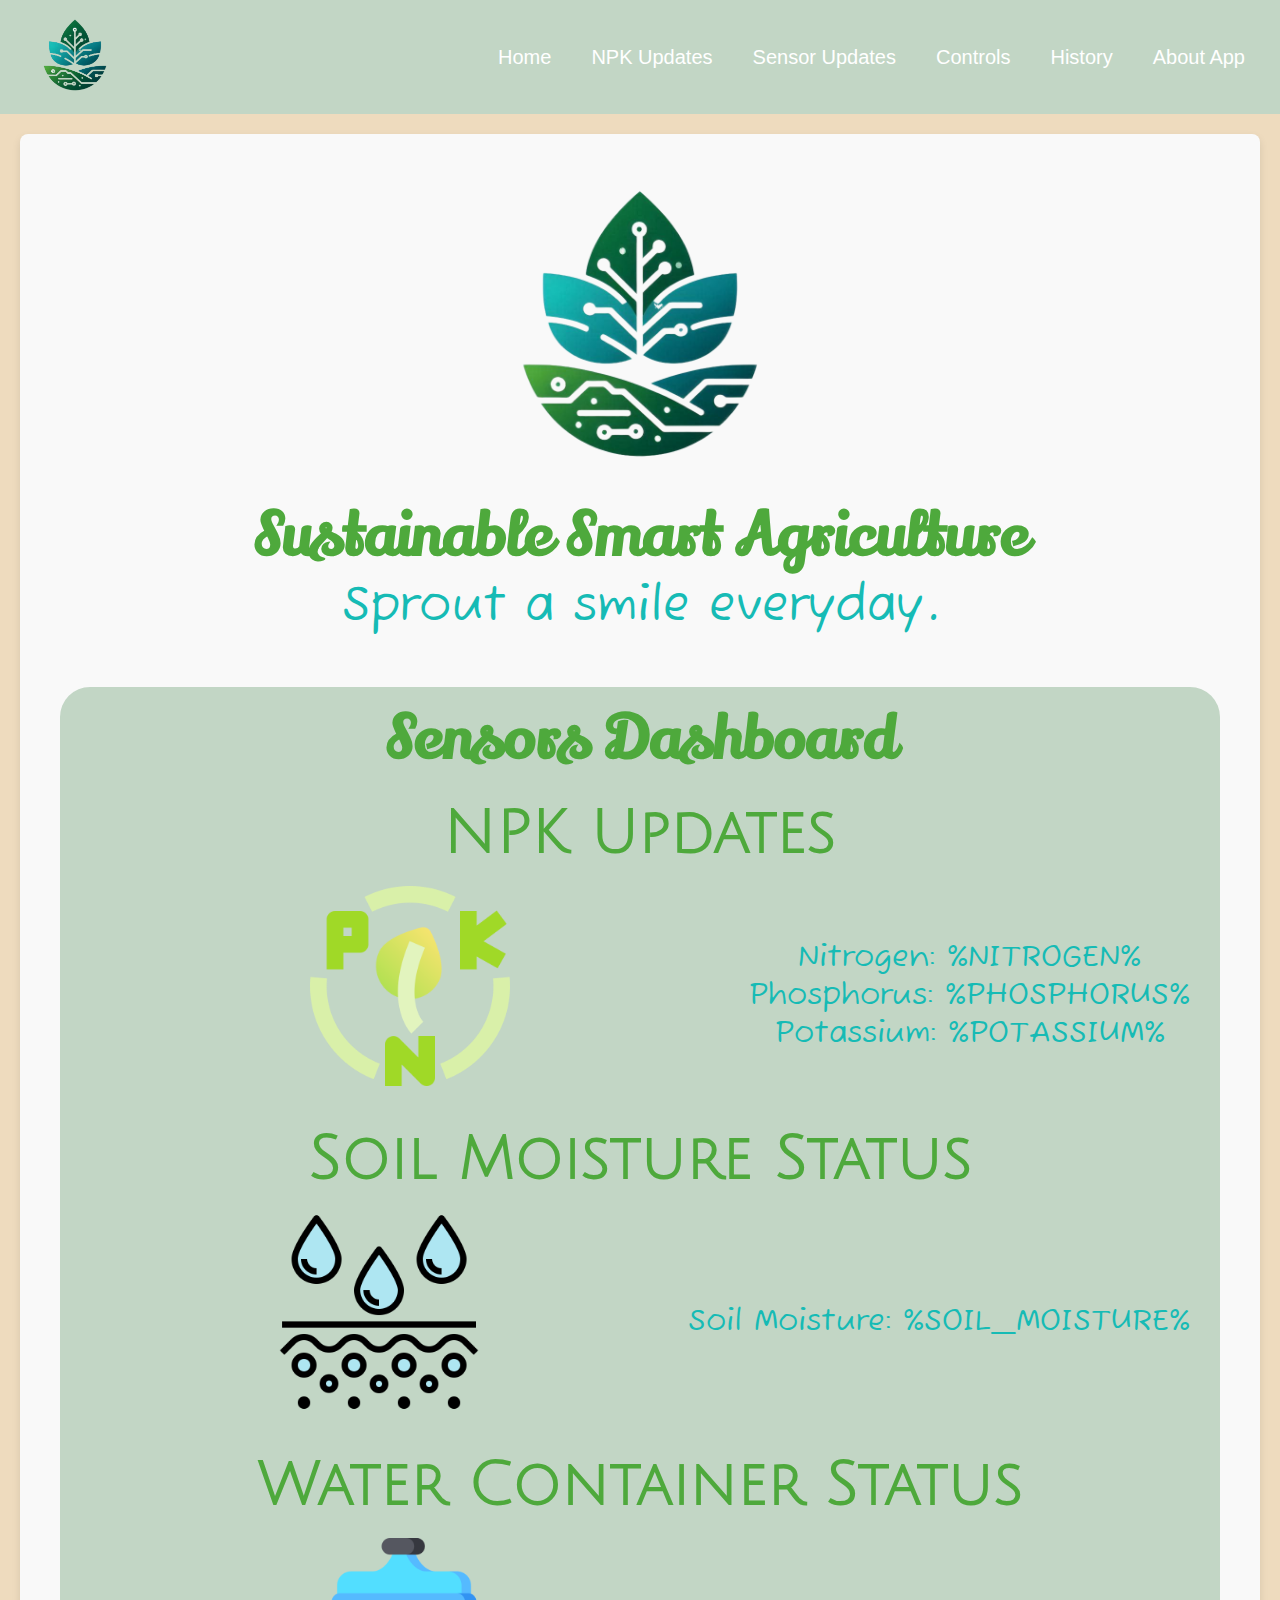
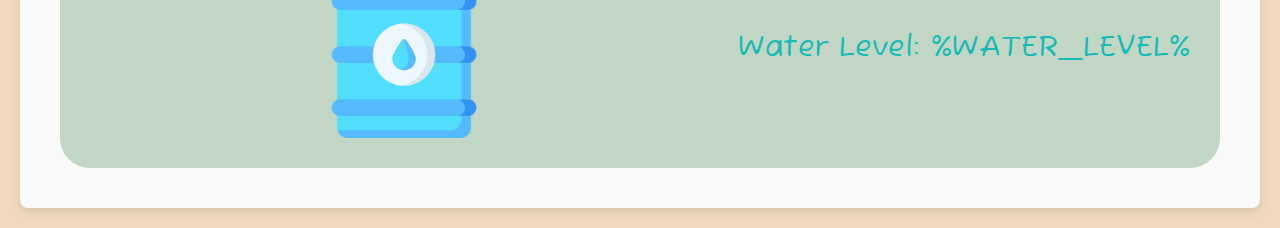
<file: index.html>
<!DOCTYPE html>
<html lang="en">

<head>
    <meta charset="UTF-8">
    <meta name="viewport" content="width=device-width, initial-scale=1.0">
    <title>Sustainable Smart Agriculture</title>
    <link rel="icon" type="image/x-icon" href="logo_wbg.jpeg">
    <link rel="stylesheet" href="styles.css">
    <link href="https://fonts.googleapis.com/css2?family=Fuzzy+Bubbles&family=Lily+Script+One&display=swap"
        rel="stylesheet">
    <link href="https://fonts.googleapis.com/css2?family=Julius+Sans+One&display=swap" rel="stylesheet">
</head>

<body>
    <!-- Navigation Bar for broader devices like tablets and pcs -->
    <div class="navbar">
        <span class="menu-icon" onclick="openNav()">
            <img src="menu.png" alt="Menu Icon" />
        </span>
        <a href="#" class="logo">
            <img src="logo.png" alt="Logo" />
        </a>
        <div class="nav-links">
            <a onclick="showSection('home')">Home</a>
            <a onclick="showSection('npk-updates')">NPK Updates</a>
            <a onclick="showSection('sensor-updates')">Sensor Updates</a>
            <a onclick="showSection('controls')">Controls</a>
            <a onclick="showSection('history')">History</a>
            <a onclick="showSection('about-app')">About App</a>
        </div>
    </div>

    <!-- Side Navigation Dashboard for more compact devices like mobile phones -->
    <div id="mySideNav" class="sidenav">
        <span class="closebtn" onclick="closeNav()">
            <img src="close.png" alt="Close Icon" />
        </span>
        <div class="card">
            <img src="logo.png" alt="Logo Placeholder" class="logo-placeholder">
        </div>
        <a onclick="showSection('home')">Home</a>
        <a onclick="showSection('npk-updates')">NPK Updates</a>
        <a onclick="showSection('sensor-updates')">Sensor Updates</a>
        <a onclick="showSection('controls')">Controls</a>
        <a onclick="showSection('history')">History</a>
        <a onclick="showSection('about-app')">About App</a>
    </div>

    <!-- Sections -->
    <div id="home" class="section">
        <img src="logo.png" alt="Logo" />
        <h1>Sustainable Smart Agriculture</h1>
        <p>Sprout a smile everyday.</p>
        <div class="dashboard">
            <h1>Sensors Dashboard</h1>
            <h1 class="dashboard-title">NPK Updates</h1>
            <span class="update-content">
                <img src="npk.png" alt="NPK Icon" />
                <div class="npk-values">
                    <p>Nitrogen: %NITROGEN%</p>
                    <p>Phosphorus: %PHOSPHORUS%</p>
                    <p>Potassium: %POTASSIUM%</p>
                </div>
            </span>
            <h1 class="dashboard-title">Soil Moisture Status</h1>
            <span class="update-content">
                <img src="soil_moisture.png" alt="Soil Moisture Icon" />
                <p>Soil Moisture: %SOIL_MOISTURE%</p>
            </span>
            <h1 class="dashboard-title">Water Container Status</h1>
            <span class="update-content">
                <img src="water_level.png" alt="water_level Icon" />
                <p>Water Level: %WATER_LEVEL%</p>
            </span>
        </div>
    </div>
    <div id="npk-updates" class="section" style="display: none;">
        <h1>NPK Updates</h1>
        <h2 class="design" id="currentNitro">Current Nitrogen: %NITROGEN%</h2>
        <div id="chart-nitrogen" class="container"></div>
        <h2 class="design" id="currentPhos">Current Phosphorus: %PHOSPHORUS%</h2>
        <div id="chart-phosphorus" class="container"></div>
        <h2 class="design" id="currentPota">Current Potassium: %POTASSIUM%</h2>
        <div id="chart-potassium" class="container"></div>
    </div>
    <div id="sensor-updates" class="section" style="display: none;">
        <h1>Sensor Updates</h1>
        <h2 class="design" id="currentMoisture">Current Moisture: %MOISTURE%</h2>
        <div class="legend">
            <div class="legend-item">
                <img src="wet.png" alt="Wet Icon" class="legend-icon">
                <span>0-500: Soil is too <strong>wet</strong></span>
            </div>
            <div class="legend-item">
                <img src="perfect.png" alt="Perfect Condition Icon" class="legend-icon">
                <span>501-749: Soil is in <strong>perfect condition</strong></span>
            </div>
            <div class="legend-item">
                <img src="dry.png" alt="Dry Icon" class="legend-icon">
                <span> 750 or greater: Soil is <strong>dry</strong></span>
            </div>
        </div>
        <div id="chart-moisture" class="container"></div>
        <div class="water-level-update">
            <img src="water_level.png" alt="Water Level Icon">
            <h2>Water Container Status</h2>
            <h1><strong>0%</strong></h1>
        </div>
    </div>
    <div id="controls" class="section" style="display: none;">
        <h1>Controllers</h1>
        <div class="control-card" id="water-control">
            <img class="control-img" src="water_pump.png" alt="Water Pump Icon" />
            <span class="control-info">
                <p>Water Pump: <strong>Off</strong></p>
                <label class="switch">
                    <input type="checkbox" id="toggleWaterPump" onclick="toggleWaterPump()">
                    <span class="slider"></span>
                </label>
            </span>
        </div>
        <div class="control-card" id="fertilizer-control">
            <img class="control-img" src="fertilizer_pump.png" alt="Fertilizer Pump Icon" />
            <span class="control-info">
                <p>Fertilizer Pump: <strong>Off</strong></p>
                <label class="switch">
                    <input type="checkbox" id="toggleFertilizerPump" onclick="toggleFertilizerPump()">
                    <span class="slider"></span>
                </label>
            </span>
        </div>
        <div class="control-card" id="roof-control">
            <img class="control-img" src="roof.png" alt="Roof Icon" />
            <span class="control-info">
                <p>Roof: <strong>Closed</strong></p>
                <label class="switch">
                    <input type="checkbox" id="toggleRoof" onclick="toggleRoof()">
                    <span class="slider"></span>
                </label>
            </span>
        </div>
    </div>
    <div id="history" class="section" style="display: none;">
        <h1>History</h1>
        <p>This is the history section.</p>
    </div>
    <div id="about-app" class="section" style="display: none;">
        <h1>About the App</h1>
        <p>Information about this application.</p>
    </div>
    <script src="script.js"></script>
    <script src="https://code.highcharts.com/highcharts.js"></script>
    <script>
        var chartT = new Highcharts.Chart({
            chart: { renderTo: 'chart-nitrogen' },
            title: {
                text: 'NPK: Nitrogen',
                style: {
                    fontSize: '18px',
                    fontWeight: 'bold',
                    color: '#4EA93C',
                    fontFamily: "'Fuzzy Bubbles', sans-serif"
                }
            },
            series: [{
                showInLegend: false,
                data: []
            }],
            plotOptions: {
                line: {
                    animation: false,
                    dataLabels: { enabled: true }
                },
                series: { color: '#059e8a' }
            },
            xAxis: {
                type: 'datetime',
                dateTimeLabelFormats: {
                    second: '%M:%S',
                    minute: '%H:%M',
                    hour: '%H:%M',
                    day: '%e. %b',
                    week: '%e. %b',
                    month: '%b \'%y',
                    year: '%Y'
                }
            },
            yAxis: {
                title: {
                    text: 'Nitrogen (mg/kg)',
                    style: {
                        fontSize: '12px',
                        fontWeight: 'light',
                        color: '#4EA93C',
                        fontFamily: "'Fuzzy Bubbles', sans-serif"
                    }
                }
            },
            credits: { enabled: false }
        });
        setInterval(function () {
            var xhttp = new XMLHttpRequest();
            xhttp.onreadystatechange = function () {
                if (this.readyState == 4 && this.status == 200) {
                    var x = (new Date()).getTime(),
                        y = parseFloat(this.responseText);
                    if (chartT.series[0].data.length > 40) {
                        chartT.series[0].addPoint([x, y], true, true, true);
                    } else {
                        chartT.series[0].addPoint([x, y], true, false, true);
                    }
                    const paragraphElement = document.getElementById("currentNitro");
                    if (paragraphElement) {
                        paragraphElement.textContent = "Current Nitrogen (mg/kg): " + this.response + "mg/kg";
                    }
                }
            };
            xhttp.open("GET", "/temperature", true);
            xhttp.send();
        }, 1000);

        var chartH = new Highcharts.Chart({
            chart: { renderTo: 'chart-phosphorus' },
            title: {
                text: 'NPK: Phosphorus',
                style: {
                    fontSize: '18px',
                    fontWeight: 'bold',
                    color: '#4EA93C',
                    fontFamily: "'Fuzzy Bubbles', sans-serif"
                }
            },
            series: [{
                showInLegend: false,
                data: []
            }],
            plotOptions: {
                line: {
                    animation: false,
                    dataLabels: { enabled: true }
                }
            },
            xAxis: {
                type: 'datetime',
                dateTimeLabelFormats: {
                    second: '%M:%S',
                    minute: '%H:%M',
                    hour: '%H:%M',
                    day: '%e. %b',
                    week: '%e. %b',
                    month: '%b \'%y',
                    year: '%Y'
                }
            },
            yAxis: {
                title: {
                    text: 'Phosphorus (mg/kg)',
                    style: {
                        fontSize: '12px',
                        fontWeight: 'light',
                        color: '#4EA93C',
                        fontFamily: "'Fuzzy Bubbles', sans-serif"
                    }
                }
            },
            credits: { enabled: false }
        });
        setInterval(function () {
            var xhttp = new XMLHttpRequest();
            xhttp.onreadystatechange = function () {
                if (this.readyState == 4 && this.status == 200) {
                    var x = (new Date()).getTime(),
                        y = parseFloat(this.responseText);
                    if (chartH.series[0].data.length > 40) {
                        chartH.series[0].addPoint([x, y], true, true, true);
                    } else {
                        chartH.series[0].addPoint([x, y], true, false, true);
                    }
                    const paragraphElement = document.getElementById("currentPhos");
                    if (paragraphElement) {
                        paragraphElement.textContent = "Current Phosphorus (mg/kg): " + this.response + "mg/kg";
                    }
                }
            };
            xhttp.open("GET", "/humidity", true);
            xhttp.send();
        }, 1000);

        var chartP = new Highcharts.Chart({
            chart: { renderTo: 'chart-potassium' },
            title: {
                text: 'NPK: Potassium',
                style: {
                    fontSize: '18px',
                    fontWeight: 'bold',
                    color: '#4EA93C',
                    fontFamily: "'Fuzzy Bubbles', sans-serif"
                }
            },
            series: [{
                showInLegend: false,
                data: []
            }],
            plotOptions: {
                line: {
                    animation: false,
                    dataLabels: { enabled: true }
                },
                series: { color: '#18009c' }
            },
            xAxis: {
                type: 'datetime',
                dateTimeLabelFormats: {
                    second: '%M:%S',
                    minute: '%H:%M',
                    hour: '%H:%M',
                    day: '%e. %b',
                    week: '%e. %b',
                    month: '%b \'%y',
                    year: '%Y'
                }
            },
            yAxis: {
                title: {
                    text: 'Potassium (mg/kg)',
                    style: {
                        fontSize: '12px',
                        fontWeight: 'light',
                        color: '#4EA93C',
                        fontFamily: "'Fuzzy Bubbles', sans-serif"
                    }
                }
            },
            credits: { enabled: false }
        });
        setInterval(function () {
            var xhttp = new XMLHttpRequest();
            xhttp.onreadystatechange = function () {
                if (this.readyState == 4 && this.status == 200) {
                    var x = (new Date()).getTime(),
                        y = parseFloat(this.responseText);
                    if (chartP.series[0].data.length > 40) {
                        chartP.series[0].addPoint([x, y], true, true, true);
                    } else {
                        chartP.series[0].addPoint([x, y], true, false, true);
                    }
                    const paragraphElement = document.getElementById("currentPota");
                    if (paragraphElement) {
                        paragraphElement.textContent = "Current Potassium (mg/kg): " + this.response + "mg/kg";
                    }
                }
            };
            xhttp.open("GET", "/pressure", true);
            xhttp.send();
        }, 1000);

        var chartMoisture = new Highcharts.Chart({
            chart: { renderTo: 'chart-moisture' },
            title: {
                text: 'Soil Moisture',
                style: {
                    fontSize: '18px',
                    fontWeight: 'bold',
                    color: '#4EA93C',
                    fontFamily: "'Fuzzy Bubbles', sans-serif"
                }
            },
            series: [{
                showInLegend: false,
                data: []
            }],
            plotOptions: {
                line: {
                    animation: false,
                    dataLabels: { enabled: true }
                },
                series: { color: '#00aaff' }
            },
            xAxis: {
                type: 'datetime',
                dateTimeLabelFormats: {
                    second: '%M:%S',
                    minute: '%H:%M',
                    hour: '%H:%M',
                    day: '%e. %b',
                    week: '%e. %b',
                    month: '%b \'%y',
                    year: '%Y'
                }
            },
            yAxis: {
                title: {
                    text: 'Soil Moisture',
                    style: {
                        fontSize: '12px',
                        fontWeight: 'light',
                        color: '#4EA93C',
                        fontFamily: "'Fuzzy Bubbles', sans-serif"
                    }
                }
            },
            credits: { enabled: false }
        });

        setInterval(function () {
            var xhttp = new XMLHttpRequest();
            xhttp.onreadystatechange = function () {
                if (this.readyState == 4 && this.status == 200) {
                    var x = (new Date()).getTime(),
                        y = parseFloat(this.responseText);
                    console.log(y);
                    if (chartMoisture.series[0].data.length > 40) {
                        chartMoisture.series[0].addPoint([x, y], true, true, true);
                    } else {
                        chartMoisture.series[0].addPoint([x, y], true, false, true);
                    }
                    const paragraphElement = document.getElementById("currentMoisture");
                    if (paragraphElement) {
                        paragraphElement.textContent = "Current Soil Moisture: " + y;
                    }
                }
            };
            xhttp.open("GET", "/moisture", true);
            xhttp.send();
        }, 1000);
    </script>
</body>

</html>
</file>
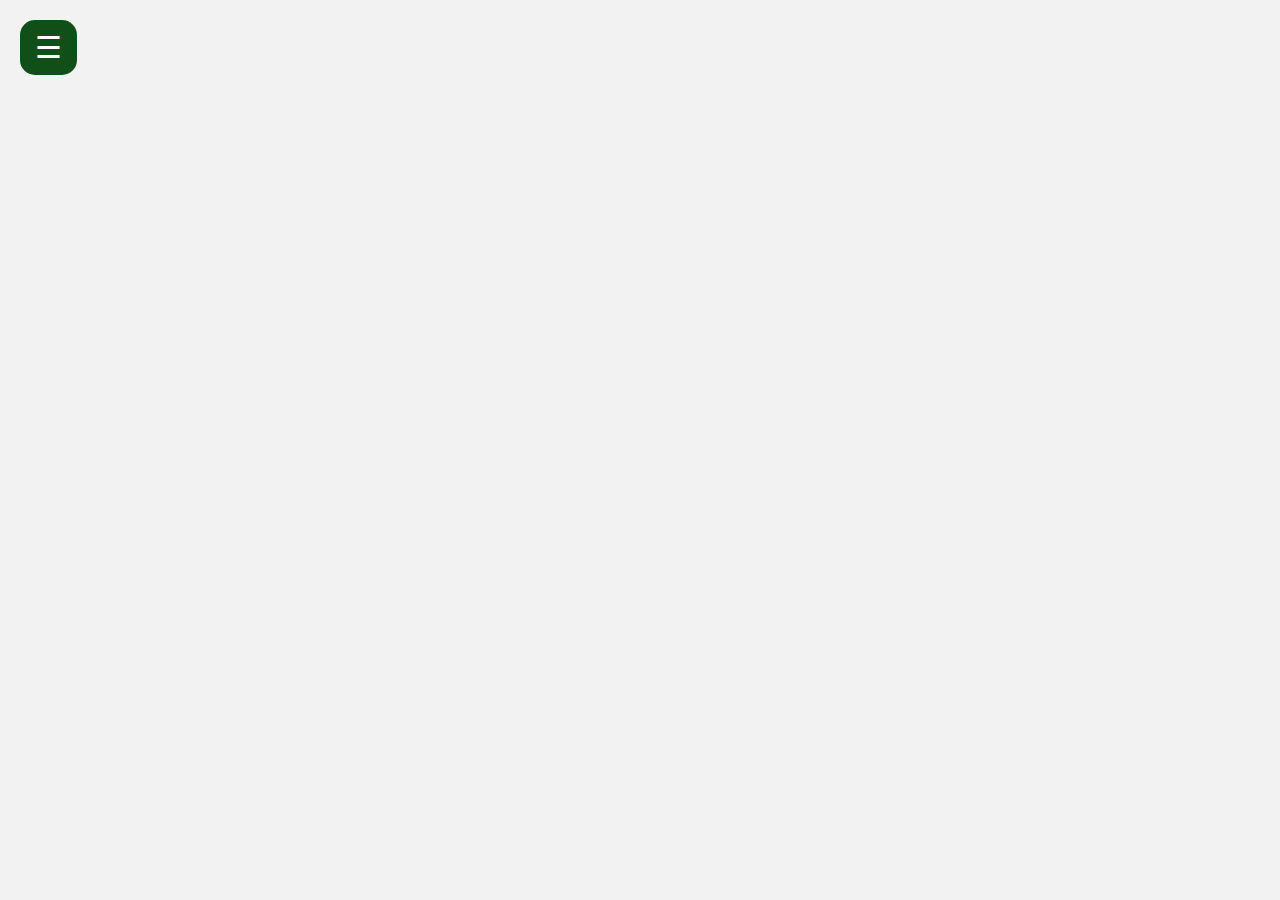
<file: reference.html>
<!DOCTYPE html>
<html lang="en">

<head>
    <meta charset="UTF-8">
    <meta name="viewport" content="width=device-width, initial-scale=1.0">
    <title>Smart Farming Dashboard</title>
    <style>
        body {
            font-family: system-ui;
            margin: 0;
            padding: 0;
            overflow-x: hidden;
            background-color: #f2f2f2;
        }

        #home {
            padding: 20px;
            display: flex;
            flex-direction: column;
            justify-content: center;
            box-shadow: none;
            align-items: center;
        }

        .logo-container {
            background-image: url('https://i.pinimg.com/736x/2e/8c/df/2e8cdfa17cf51a20233151efebdf36d0.jpg');
            /* Replace with your image URL */
            background-size: cover;
            background-position: center;
            height: 500px;
            width: 500px;
        }

        .sidenav {
            height: 100%;
            width: 0;
            position: fixed;
            z-index: 1;
            top: 0;
            left: 0;
            background-color: #083316;
            padding-top: 20px;
            transition: all 0.3s ease;
            overflow-y: auto;
        }

        .sidenav a,
        .sidenav button {
            padding: 10px 20px;
            text-decoration: none;
            font-size: 18px;
            font-weight: bold;
            cursor: pointer;
            color: #F5F5F5;
            display: block;
            transition: 0.3s;
            background: none;
            border: none;
            margin: 10px 0;
            border-radius: 4px;
        }

        .sidenav a:hover,
        .sidenav button:hover {
            color: #F2E318;
        }

        .main {
            margin-left: 0;
            transition: all 0.3s ease;
        }

        .section {
            display: none;
            padding: 20px;
            transition: all 0.3s ease;
        }

        .section.active {
            display: block;
        }

        .openbtn {
            font-size: 30px;
            cursor: pointer;
            background-color: #104F17;
            border-radius: 15px;
            color: white;
            padding: 10px 15px;
            border: none;
            z-index: 1;
            position: fixed;
            top: 20px;
            left: 20px;
        }

        .openbtn:hover {
            background-color: #A9BF52;
            color: #000;
        }

        .closebtn {
            font-size: 30px;
            cursor: pointer;
            background-color: transparent;
            color: white;
            padding: 10px 15px;
            border: none;
            z-index: 1;
            position: absolute;
            top: 0;
            right: 0;
        }

        .closebtn:hover {
            background-color: transparent;
            color: #F2E318;
        }

        .progress-value {
            font-size: 24px;
            font-weight: bold;
            position: absolute;
            /* Make element absolute for positioning */
            bottom: 10px;
            /* Set bottom position from the bottom edge */
            left: 10px;
            /* Set left position from the left edge (optional) */
        }

        .filler {
            display: flex;
            height: 50px;
            font-size: 16px;
            font-weight: bolder;
            color: #1e6907;
            justify-content: flex-end;
            align-items: center;
            transition: margin-left 0.5s;
            /* Add transition for margin-left */
            padding: 20px;
            /* top, right, bottom, left */
        }

        /* Section Styling */
        .section {
            margin: 2rem 0;
            /* Add some margin for spacing */
            padding: 1.5rem;
            border-radius: 5px;
            /* Subtle rounded corners */
            background-color: #f2f2f2;
            /* Light gray background */
            box-shadow: 0 2px 5px rgba(0, 0, 0, 0.1);
            /* Subtle shadow for depth */
        }

        .design {
            font-family: "Segoe UI", Tahoma, Geneva, Verdana, sans-serif;
            font-weight: 700;
            color: #444;
            text-align: center;
            background-color: #E6EB73;
            padding: 10px 20px;
            border-radius: 10px;
            margin: 20px auto;
            max-width: 90%;
            text-shadow: 1px 1px 2px rgba(0, 0, 0, 0.1);
        }

        /* Heading Styling */
        h2 {
            font-size: 1.2rem;
            /* Adjust heading size as needed */
            font-weight: 500;
            /* Medium weight for readability */
            margin-bottom: 1rem;
            /* Add space after heading */
        }

        /* Container for Each Paragraph and Button Group */
        .control-group {
            display: flex;
            /* Use flexbox for horizontal alignment */
            justify-content: space-between;
            /* Align content on opposite sides */
            align-items: center;
            /* Vertically align content in the middle */
            margin-bottom: 0.5rem;
            /* Add some space between control groups */
        }

        /* Paragraph Styling */
        p {
            margin-bottom: 0;
            /* Remove bottom margin for alignment */
            width: calc(50% - 1.5rem);
            /* Allocate half width for content */
        }

        /* Button Styling */
        .button {
            background-color: #59A741;
            width: 70px;
            height: 40px;
            border-radius: 10px;
            /* Your desired button color */
            color: white;
            /* White text for contrast */
            padding: 0.8rem 1.2rem;
            /* Adjust padding for desired button size */
            border: none;
            border-radius: 5px;
            cursor: pointer;
            /* Indicate clickable behavior */
            transition: background-color 0.2s ease-in-out;
            /* Smooth hover effect */
        }

        .button:hover {
            background-color: #428531;
            /* Darken button on hover */
        }

        .button2:hover {
            background-color: #ff3333;
            /* Darken button on hover */
        }

        /* Second Button Styling (Optional) */
        .button2 {
            background-color: #b30000;
            margin-left: 0.5rem;
            /* Add some spacing between buttons */
        }

        /* General styling for the legend */
        .legend {
            background: #f9f9f9;
            border: 1px solid #ddd;
            border-radius: 8px;
            padding: 20px;
            font-family: 'Arial', sans-serif;
            max-width: 400px;
            margin: 20px auto;
            box-shadow: 0 4px 8px rgba(0, 0, 0, 0.1);
        }

        .legend p {
            margin: 10px 0;
            font-size: 1rem;
        }

        .range {
            display: inline-block;
            width: 100px;
            font-weight: bold;
            color: #333;
        }

        .condition {
            display: inline-block;
            padding: 2px 8px;
            border-radius: 4px;
        }

        .wet {
            background: #cce5ff;
            color: #004085;
        }

        .perfect {
            background: #d4edda;
            color: #155724;
        }

        .dry {
            background: #f8d7da;
            color: #721c24;
        }

        .legend strong {
            text-transform: uppercase;
        }


        /* Media Query for Smaller Devices (Optional) */
        @media screen and (max-width: 768px) {

            /* Additional adjustments for smaller screens (optional) */
            .section {
                padding: 0.5rem;
                /* Further reduce padding for very small screens */
            }

            .control-group p {
                width: calc(50% - 0.5rem);
                /* Reduce width further if needed */
                font-size: 1rem;
                /* Reduce font size further if needed */
            }

            #home {
                box-shadow: none;
                margin-top: 200px;
                margin-bottom: 200px;
            }

            .logo-container {
                width: 300px;
                height: 300px;
            }
        }
    </style>
</head>

<body>
    <button class="openbtn" onclick="toggleNav()">☰</button>

    <div id="mySidenav" class="sidenav">
        <button class="closebtn" onclick="toggleNav()">×</button>
        <a class="nav-link" onclick="showSection('npk')">NPK Updates</a>
        <a class="nav-link" onclick="showSection('soil-moisture')">Soil Moisture Update</a>
        <a class="nav-link" onclick="showSection('controllers')">Controllers</a>
        <form action="http://192.168.254.123/harvest_data.php/" method="post"
            style="display: inline-block; padding: 10px 10px; text-align: center; background: none; border: none; margin: 10px 0; border-radius: 4px; cursor: pointer; transition: 0.3s;">
            <input type="submit" value="View Harvest Data"
                style="background-color: #E6EB73; color: #000; padding: 16px 40px; border: none; border-radius: 4px; font-family: sans-serif; font-size: 12px;">
        </form>
        <a class="progress-value" id="progressValue">Water Container Status: 0%</a>
    </div>

    <div class="main">
        <section id="home" class="section active">
            <div class="logo-container"></div>
        </section>
        <section id="npk" class="section">
            <div class="filler">
                <h2>NPK Updates</h2>
            </div>
            <h2 class="design" id="currentNitro">Current Nitrogen: %NITROGEN%</h2>
            <div id="chart-nitrogen" class="container"></div>
            <h2 class="design" id="currentPhos">Current Phosphorus: %PHOSPHORUS%</h2>
            <div id="chart-phosphorus" class="container"></div>
            <h2 class="design" id="currentPota">Current Potassium: %POTASSIUM%</h2>
            <div id="chart-potassium" class="container"></div>
        </section>

        <section id="soil-moisture" class="section">
            <div class="filler">
                <h2>Soil Moisture Updates</h2>
            </div>
            <div class="legend">
                <p><span class="range">0 - 500:</span> <span class="condition wet">Soil Condition is
                        <strong>wet</strong></span></p>
                <p><span class="range">501 - 749:</span> <span class="condition perfect">Soil Condition is <strong>in
                            perfect Condition</strong></span></p>
                <p><span class="range">750 or greater:</span> <span class="condition dry">Soil Condition is
                        <strong>dry</strong></span></p>
            </div>

            <h2 class="design" id="currentMoisture">Current Moisture: %MOISTURE%</h2>
            <div id="chart-moisture" class="container"></div>
        </section>

        <section id="controllers" class="section">
            <div class="filler">
                <h2>Controllers</h2>
            </div>
            <div class="control-group">
                <p id="waterStatus">Water Pump <strong>%STATE1%</strong></p>
                <p>
                    <a><button class="button" onclick="turnOnWater()">ON</button></a>
                    <a><button class="button button2" onclick="turnOffWater()">OFF</button></a>
                </p>
            </div>
            <div class="control-group">
                <p id="ferStatus">Fertilizer Pump <strong>%STATE2%</strong></p>
                <p>
                    <a><button class="button" onclick="turnOnFer()">ON</button></a>
                    <a><button class="button button2" onclick="turnOffFer()">OFF</button></a>
                </p>
            </div>
            <div class="control-group">
                <p id="stepStatus">Roof Control <strong>%STATE3%</strong></p>
                <p>
                    <a><button class="button" onclick="openStep()">ON</button></a>
                    <a><button class="button button2" onclick="closeStep()">OFF</button></a>
                </p>
            </div>
        </section>
    </div>
    <script>
        function sendRequest(url, elementId, message) {
            var xhr = new XMLHttpRequest();
            xhr.open("GET", url, true);
            xhr.onreadystatechange = function () {
                if (xhr.readyState == 4 && xhr.status == 200) {
                    document.getElementById(elementId).innerHTML = message;
                    console.log(message);
                }
            };
            xhr.send();
        }

        function turnOnWater() {
            sendRequest("/on/water", "waterStatus", "Water Pump <strong>ON</strong>");
        }

        function turnOffWater() {
            sendRequest("/off/water", "waterStatus", "Water Pump <strong>OFF</strong>");
        }

        function turnOnFer() {
            sendRequest("/on/fer", "ferStatus", "Fertilizer Pump <strong>ON</strong>");
        }

        function turnOffFer() {
            sendRequest("/off/fer", "ferStatus", "Fertilizer Pump <strong>OFF</strong>");
        }

        function openStep() {
            sendRequest("/on/step", "stepStatus", "Roof <strong>OPEN</strong>");
        }

        function closeStep() {
            sendRequest("/off/step", "stepStatus", "Roof <strong>CLOSED</strong>");
        }
    </script>
    <script>
        function toggleNav() {
            var sidenav = document.getElementById("mySidenav");
            var mainContent = document.querySelector(".main");
            if (sidenav.style.width === "200px") {
                sidenav.style.width = "0";
                mainContent.style.marginLeft = "0";
            } else {
                sidenav.style.width = "200px";
                mainContent.style.marginLeft = "200px";
            }
        }

        function showSection(sectionId) {
            var sections = document.querySelectorAll('.section');
            sections.forEach(function (section) {
                if (section.id === sectionId) {
                    section.classList.add('active');
                    disableScroll();
                } else {
                    section.classList.remove('active');
                    enableScroll();
                }
            });

            var homeSection = document.getElementById('home');
            if (sectionId !== 'home') {
                homeSection.style.display = 'none'; // Hide the home section
            } else {
                homeSection.style.display = 'block'; // Show the home section
            }
        }

        function disableScroll() {
            document.body.style.overflow = 'hidden';
        }

        function enableScroll() {
            document.body.style.overflow = '';
        }

        function setProgress(value) {
            const progressValue = document.getElementById('progressValue');
            progressValue.innerHTML = `Water Container Status: ${value}%`;
        }

        setInterval(function () {
            var xhttp = new XMLHttpRequest();
            xhttp.onreadystatechange = function () {
                if (this.readyState == 4 && this.status == 200) {
                    console.log(this.responseText);
                    const waterLevel = parseFloat(this.responseText);
                    const percentage = ((waterLevel / 1024) * 100).toFixed(2);
                    setProgress(percentage);
                }
            };
            xhttp.open("GET", "/water", true);
            xhttp.send();
        }, 1000);
    </script>
    <script src="https://code.highcharts.com/highcharts.js"></script>
    <script>
        var chartT = new Highcharts.Chart({
            chart: { renderTo: 'chart-nitrogen' },
            title: { text: 'NPK: Nitrogen' },
            series: [{
                showInLegend: false,
                data: []
            }],
            plotOptions: {
                line: {
                    animation: false,
                    dataLabels: { enabled: true }
                },
                series: { color: '#059e8a' }
            },
            xAxis: {
                type: 'datetime',
                dateTimeLabelFormats: {
                    second: '%M:%S',
                    minute: '%H:%M',
                    hour: '%H:%M',
                    day: '%e. %b',
                    week: '%e. %b',
                    month: '%b \'%y',
                    year: '%Y'
                }
            },
            yAxis: {
                title: { text: 'Nitrogen (mg/kg)' }
            },
            credits: { enabled: false }
        });
        setInterval(function () {
            var xhttp = new XMLHttpRequest();
            xhttp.onreadystatechange = function () {
                if (this.readyState == 4 && this.status == 200) {
                    var x = (new Date()).getTime(),
                        y = parseFloat(this.responseText);
                    if (chartT.series[0].data.length > 40) {
                        chartT.series[0].addPoint([x, y], true, true, true);
                    } else {
                        chartT.series[0].addPoint([x, y], true, false, true);
                    }
                    const paragraphElement = document.getElementById("currentNitro");
                    if (paragraphElement) {
                        paragraphElement.textContent = "Current Nitrogen (mg/kg): " + this.response + "mg/kg";
                    }
                }
            };
            xhttp.open("GET", "/temperature", true);
            xhttp.send();
        }, 1000);

        var chartH = new Highcharts.Chart({
            chart: { renderTo: 'chart-phosphorus' },
            title: { text: 'NPK: Phosphorus' },
            series: [{
                showInLegend: false,
                data: []
            }],
            plotOptions: {
                line: {
                    animation: false,
                    dataLabels: { enabled: true }
                }
            },
            xAxis: {
                type: 'datetime',
                dateTimeLabelFormats: {
                    second: '%M:%S',
                    minute: '%H:%M',
                    hour: '%H:%M',
                    day: '%e. %b',
                    week: '%e. %b',
                    month: '%b \'%y',
                    year: '%Y'
                }
            },
            yAxis: {
                title: { text: 'Phosphorus (mg/kg)' }
            },
            credits: { enabled: false }
        });
        setInterval(function () {
            var xhttp = new XMLHttpRequest();
            xhttp.onreadystatechange = function () {
                if (this.readyState == 4 && this.status == 200) {
                    var x = (new Date()).getTime(),
                        y = parseFloat(this.responseText);
                    if (chartH.series[0].data.length > 40) {
                        chartH.series[0].addPoint([x, y], true, true, true);
                    } else {
                        chartH.series[0].addPoint([x, y], true, false, true);
                    }
                    const paragraphElement = document.getElementById("currentPhos");
                    if (paragraphElement) {
                        paragraphElement.textContent = "Current Phosphorus (mg/kg): " + this.response + "mg/kg";
                    }
                }
            };
            xhttp.open("GET", "/humidity", true);
            xhttp.send();
        }, 1000);

        var chartP = new Highcharts.Chart({
            chart: { renderTo: 'chart-potassium' },
            title: { text: 'NPK: Potassium' },
            series: [{
                showInLegend: false,
                data: []
            }],
            plotOptions: {
                line: {
                    animation: false,
                    dataLabels: { enabled: true }
                },
                series: { color: '#18009c' }
            },
            xAxis: {
                type: 'datetime',
                dateTimeLabelFormats: {
                    second: '%M:%S',
                    minute: '%H:%M',
                    hour: '%H:%M',
                    day: '%e. %b',
                    week: '%e. %b',
                    month: '%b \'%y',
                    year: '%Y'
                }
            },
            yAxis: {
                title: { text: 'Potassium (mg/kg)' }
            },
            credits: { enabled: false }
        });
        setInterval(function () {
            var xhttp = new XMLHttpRequest();
            xhttp.onreadystatechange = function () {
                if (this.readyState == 4 && this.status == 200) {
                    var x = (new Date()).getTime(),
                        y = parseFloat(this.responseText);
                    if (chartP.series[0].data.length > 40) {
                        chartP.series[0].addPoint([x, y], true, true, true);
                    } else {
                        chartP.series[0].addPoint([x, y], true, false, true);
                    }
                    const paragraphElement = document.getElementById("currentPota");
                    if (paragraphElement) {
                        paragraphElement.textContent = "Current Potassium (mg/kg): " + this.response + "mg/kg";
                    }
                }
            };
            xhttp.open("GET", "/pressure", true);
            xhttp.send();
        }, 1000);

        var chartMoisture = new Highcharts.Chart({
            chart: { renderTo: 'chart-moisture' },
            title: { text: 'Soil Moisture' },
            series: [{
                showInLegend: false,
                data: []
            }],
            plotOptions: {
                line: {
                    animation: false,
                    dataLabels: { enabled: true }
                },
                series: { color: '#00aaff' }
            },
            xAxis: {
                type: 'datetime',
                dateTimeLabelFormats: {
                    second: '%M:%S',
                    minute: '%H:%M',
                    hour: '%H:%M',
                    day: '%e. %b',
                    week: '%e. %b',
                    month: '%b \'%y',
                    year: '%Y'
                }
            },
            yAxis: {
                title: { text: 'Soil Moisture' }
            },
            credits: { enabled: false }
        });

        setInterval(function () {
            var xhttp = new XMLHttpRequest();
            xhttp.onreadystatechange = function () {
                if (this.readyState == 4 && this.status == 200) {
                    var x = (new Date()).getTime(),
                        y = parseFloat(this.responseText);
                    console.log(y);
                    if (chartMoisture.series[0].data.length > 40) {
                        chartMoisture.series[0].addPoint([x, y], true, true, true);
                    } else {
                        chartMoisture.series[0].addPoint([x, y], true, false, true);
                    }
                    const paragraphElement = document.getElementById("currentMoisture");
                    if (paragraphElement) {
                        paragraphElement.textContent = "Current Soil Moisture: " + y;
                    }
                }
            };
            xhttp.open("GET", "/moisture", true);
            xhttp.send();
        }, 1000);
    </script>

</body>

</html>
</file>
<file: styles.css>
body {
    font-family: Arial, sans-serif;
    margin: 0;
    background-color: #EEDBBE;
}

.navbar {
    display: flex;
    justify-content: space-between;
    align-items: center;
    background-color: #C2D6C5;
    padding: 15px;
}

.navbar a {
    color: white;
    text-decoration: none;
    padding: 0 20px;
    display: block;
}

.logo img {
    height: 80px;
    width: auto;
}

.nav-links {
    display: flex;
}

.nav-links a {
    display: block;
    font-size: 20px;
}

.menu-icon {
    display: none;
    cursor: pointer;
}

.menu-icon img {
    height: 50px;
    width: auto;
}

.sidenav {
    height: 100%;
    width: 0;
    position: fixed;
    z-index: 1;
    top: 0;
    left: 0;
    background-color: #3E4F44;
    overflow-x: hidden;
    transition: 0.5s;
    padding-top: 60px;
}

.sidenav a {
    padding: 8px;
    text-decoration: none;
    font-size: 20px;
    color: #C2D6C5;
    display: block;
    transition: 0.3s;
    text-align: center;
    font-family: 'Fuzzy Bubbles', sans-serif;
    font-weight: 500;
}

.sidenav a:hover {
    color: #f1f1f1;
}

.sidenav .closebtn {
    position: absolute;
    top: 13px;
    right: 10px;
}

.sidenav .closebtn img {
    height: 30px;
    width: auto;
}

.card {
    width: 150px;
    height: 150px;
    display: flex;
    justify-content: center;
    align-items: center;
    border-radius: 50%;
    background-color: #C2D6C5;
    margin: 0 auto;
    margin-bottom: 20px;
    box-shadow: 0px 4px 8px rgba(0, 0, 0, 0.1);

}

.card img {
    height: 150px;
    width: auto;
}

@media screen and (max-width: 600px) {
    .navbar .nav-links {
        display: none;
    }

    .navbar .menu-icon {
        display: block;
    }

    .logo img {
        height: 50px;
        width: auto;
    }
}

/* for sections */
.section {
    padding: 40px;
    margin: 20px;
    border-radius: 8px;
    box-shadow: 0px 4px 8px rgba(0, 0, 0, 0.1);
    background-color: #f9f9f9;
    transition: transform 0.3s ease, box-shadow 0.3s ease;
}

.section h1{
    font-size: 60px;
    font-family: 'Fuzzy Bubbles', sans-serif;
    color: #4EA93C;
    margin: 0;
    text-align: center;
}

/* for home */

#home {
    text-align: center;
}

#home img {
    height: 300px;
    width: auto;
    display: block;
    margin: 0 auto;
    margin-bottom: 20px;
}

#home h1 {
    font-size: 60px;
    font-family: 'Lily Script One', cursive;
    color: #4EA93C;
    margin: 0;
}

#home p {
    font-size: 48px;
    font-family: 'Fuzzy Bubbles', sans-serif;
    color: #16BBB5;
    margin: 0;
}

#home .dashboard {
    margin: 0;
    margin-top: 50px;
    padding: 10px 30px 10px 30px;
    background-color: #C2D6C5;
    border-radius: 30px;
}

#home .dashboard-title {
    margin: 20px 0px 20px 0px;
    font-size: 60px;
    font-family: 'Julius Sans One', sans-serif;
    color: #4EA93C;
}

.update-content {
    display: flex;
    align-items: center;
    justify-content: center;
    gap: 20px;
}

#home .update-content img {
    width: 200px;
    height: auto;
}

#home .update-content p {
    font-size: 30px;
    font-family: 'Fuzzy Bubbles', sans-serif;
    color: #16BBB5;
    margin: 0;
}


@media screen and (max-width: 600px) {

    .section h1 {
        font-size: 30px;
        margin: 5px;
    }

    #home h1 {
        font-size: 20px;
        margin: 5px;
    }

    #home p {
        font-size: 16px;
        margin: 5px;
    }

    #home img {
        height: 200px;
        width: auto;
    }

    #home .dashboard-title {
        font-size: 20px;
    }

    #home .dashboard-title {
        font-size: 20px;
    }

    .update-content {
        display: flex;
        align-items: center;
        justify-content: center;
        gap: 20px;
    }

    #home .update-content img {
        width: 50px;
        height: auto;
    }

    #home .update-content p {
        font-size: 16px;
    }
}

/* for NPK sensor */
#npk-updates .design {
    font-family: 'Julius Sans One', sans-serif;
    font-weight: 700;
    color: #fff;
    text-align: center;
    background-color: #16BBB5;
    padding: 10px 20px;
    border-radius: 10px;
    margin: 20px auto;
    max-width: 90%;
    text-shadow: 1px 1px 2px rgba(0, 0, 0, 0.1);
}

#npk-updates h2 {
    font-size: 1.2rem;
    font-weight: 500;
    margin-bottom: 1rem;
}

/* for controllers */
.control-card {
    display: flex;
    flex-direction: column;
    align-items: center;
    gap: 10px;
    background-color: #C2D6C5;
    border-radius: 30px;
    padding: 20px;
    margin: 20px;
    box-shadow: 0px 4px 8px rgba(0, 0, 0, 0.1);
    transition: background-color 0.3s ease, color 0.3s ease;
}

.control-img {
    width: 100px;
    height: auto;
}

.control-info {
    display: flex;
    align-items: center;
    gap: 5px;
}

.control-info p {
    font-size: 20px;
    color: #16BBB5;
    font-family: 'Julius Sans One', sans-serif;
    font-weight: 600;
}

.switch {
    position: relative;
    display: inline-block;
    width: 40px;
    height: 20px;
}

.switch input {
    opacity: 0;
    width: 0;
    height: 0;
}

.slider {
    position: absolute;
    cursor: pointer;
    top: 0;
    left: 0;
    right: 0;
    bottom: 0;
    background-color: #12807c;
    transition: 0.4s;
    border-radius: 20px;
}

.slider:before {
    position: absolute;
    content: "";
    height: 14px;
    width: 14px;
    left: 3px;
    bottom: 3px;
    background-color: white;
    transition: 0.4s;
    border-radius: 50%;
}

input:checked + .slider {
    background-color: #16BBB5;
}

input:checked + .slider:before {
    transform: translateX(20px);
}

/* for sensor updates */
#sensor-updates .design {
    font-family: 'Julius Sans One', sans-serif;
    font-weight: 700;
    color: #fff;
    text-align: center;
    background-color: #16BBB5;
    padding: 10px 20px;
    border-radius: 10px;
    margin: 20px auto;
    max-width: 90%;
    text-shadow: 1px 1px 2px rgba(0, 0, 0, 0.1);
}

#sensor-updates h2 {
    font-size: 1.2rem;
    font-weight: 500;
    margin-bottom: 1rem;
}

#sensor-updates .legend {
    border: 5px solid #16BBB5;
    padding: 10px;
    max-width: 300px;
    background-color: #C2D6C5;
    border-radius: 20px;
    font-family: 'Julius Sans One', sans-serif;
}

#sensor-updates .legend-item {
    display: flex;
    align-items: center;
    margin-bottom: 10px;
}

#sensor-updates .legend-icon {
    width: 20px;
    height: 20px;
    margin-right: 10px;
}

.legend-item span strong {
    color: #d9534f;
    font-style: italic;
}

#sensor-updates .water-level-update {
    border: 5px solid #16BBB5;
    padding: 10px;
    max-width: 300px;
    background-color: #C2D6C5;
    text-align: center;
    border-radius: 20px;
    font-family: 'Julius Sans One', sans-serif;
}

#sensor-updates .water-level-update img{
    width: 100px;
    height: auto;
    margin-bottom: 10px;
}

#sensor-updates .water-level-update h2 {
    display: flex;
    align-items: center;
    margin-bottom: 10px;
}

#sensor-updates .water-level-update h1 strong {
    color: #d9534f;
    font-style: italic;
}
</file>
